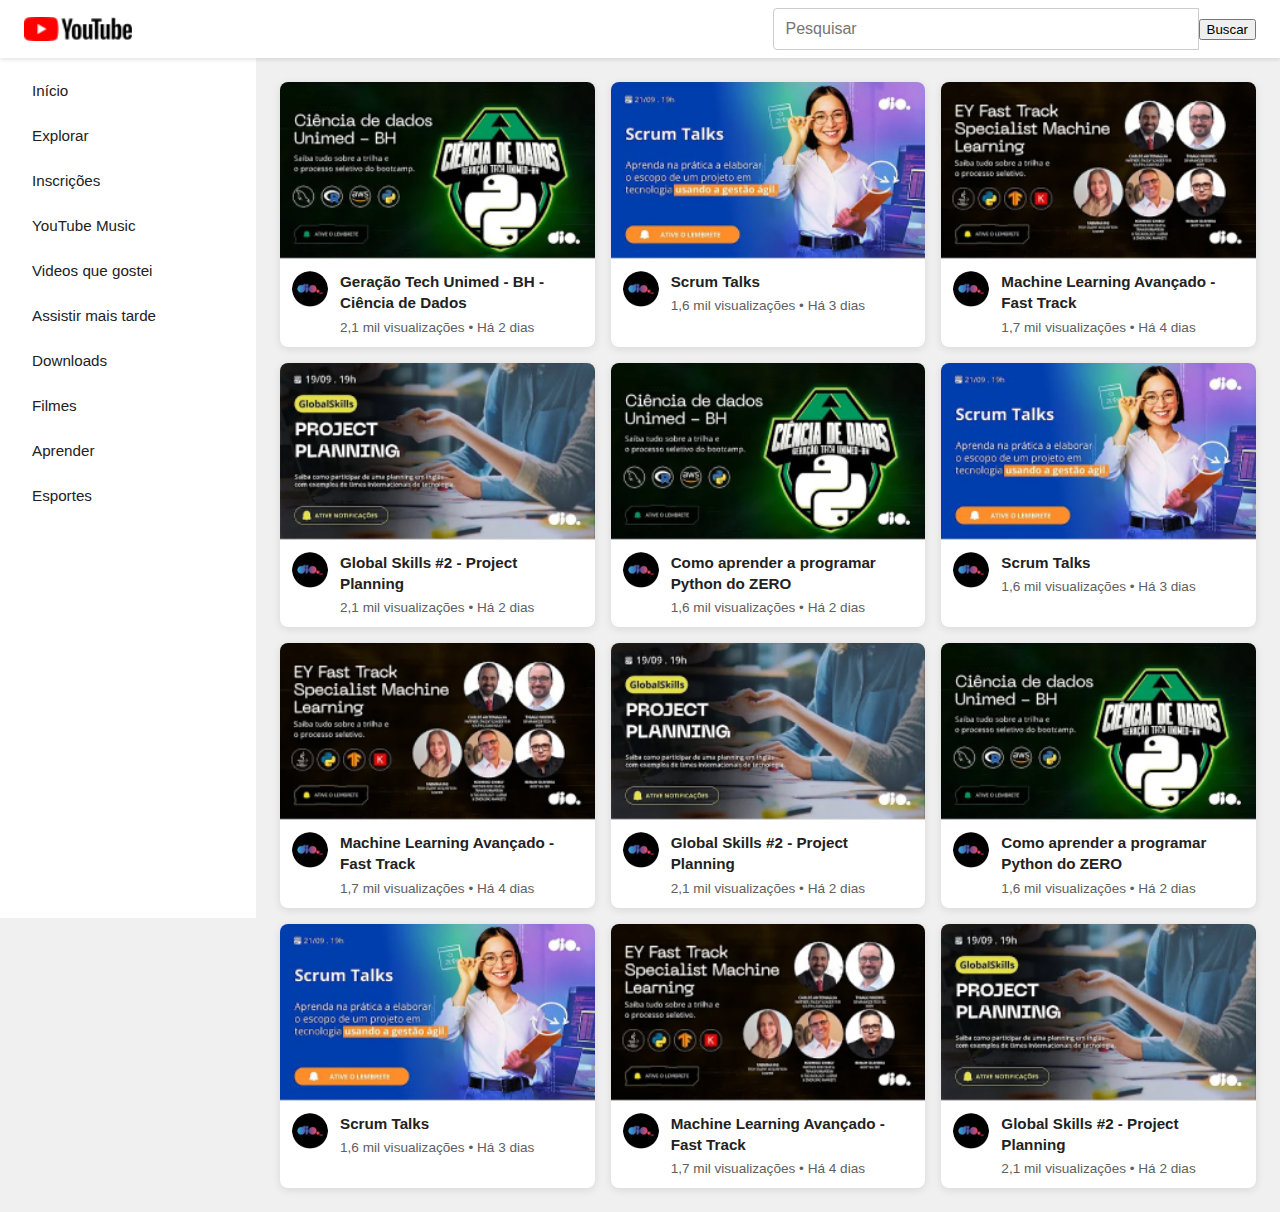
<file: desafio-listagem-youtube/index.html>
<!DOCTYPE html>
<html lang="pt-br">
<head>
  <meta charset="UTF-8">
  <meta name="viewport" content="width=device-width, initial-scale=1.0">
  <link rel="stylesheet" href="css/styles.css">
  <title>Desafio Listagem do YouTube com Grid Layout</title>
</head>
<body>
  <header>
    <div class="logo-menu">
      <img src="images/logo.png" alt="Logo YouTube">
    </div>
    <div class="search-bar">
      <input type="text" placeholder="Pesquisar">
      <button>Buscar</button>
    </div>
  </header>
  <main>
    <div class="main-content">
      <nav class="sidebar">
        <div class="sidebar-item">
          <span><a href="#">Início</a></span>
        </div>
        <div class="sidebar-item">
          <span><a href="#">Explorar</a></span>
        </div>
        <div class="sidebar-item">
          <span><a href="#">Inscrições</a></span>
        </div>
        <div class="sidebar-item">
          <span><a href="#">YouTube Music</a></span>
        </div>
        <div class="sidebar-item">
          <span><a href="#">Videos que gostei</a></span>
        </div>
        <div class="sidebar-item">
          <span><a href="#">Assistir mais tarde</a></span>
        </div>
        <div class="sidebar-item">
          <span><a href="#">Downloads</a></span>
        </div>
        <div class="sidebar-item">
          <span><a href="#">Filmes</a></span>
        </div>
        <div class="sidebar-item">
          <span><a href="#">Aprender</a></span>
        </div>
        <div class="sidebar-item">
          <span><a href="#">Esportes</a></span>
        </div>
      </nav>
      <section class="video-list">
        <div class="video-card">
          <img class="video-thumb" src="images/video-01.png" alt="Vídeo 1">
          <div class="video-info">
            <img class="channel-logo" src="images/dio.png" alt="DIO logo">
            <div class="video-details">
              <h2><a href="#">Geração Tech Unimed - BH - Ciência de Dados</a></h2>
              <p class="video-meta">2,1 mil visualizações • Há 2 dias</p>
            </div>
          </div>
        </div>
        <div class="video-card">
          <img class="video-thumb" src="images/video-02.png" alt="Vídeo 2">
          <div class="video-info">
            <img class="channel-logo" src="images/dio.png" alt="DIO logo">
            <div class="video-details">
              <h2><a href="#">Scrum Talks</a></h2>
              <p class="video-meta">1,6 mil visualizações • Há 3 dias</p>
            </div>
          </div>
        </div>
        <div class="video-card">
          <img class="video-thumb" src="images/video-03.png" alt="Vídeo 3">
          <div class="video-info">
            <img class="channel-logo" src="images/dio.png" alt="DIO logo">
            <div class="video-details">
              <h2><a href="#">Machine Learning Avançado - Fast Track</a></h2>
              <p class="video-meta">1,7 mil visualizações • Há 4 dias</p>
            </div>
          </div>
        </div>
        <div class="video-card">
          <img class="video-thumb" src="images/video-04.png" alt="Vídeo 4">
          <div class="video-info">
            <img class="channel-logo" src="images/dio.png" alt="DIO logo">
            <div class="video-details">
              <h2><a href="#">Global Skills #2 - Project Planning</a></h2>
              <p class="video-meta">2,1 mil visualizações • Há 2 dias</p>
            </div>
          </div>
        </div>
        <div class="video-card">
          <img class="video-thumb" src="images/video-01.png" alt="Vídeo 1">
          <div class="video-info">
            <img class="channel-logo" src="images/dio.png" alt="DIO logo">
            <div class="video-details">
              <h2><a href="#">Como aprender a programar Python do ZERO</a></h2>
              <p class="video-meta">1,6 mil visualizações • Há 2 dias</p>
            </div>
          </div>
        </div>
        <div class="video-card">
          <img class="video-thumb" src="images/video-02.png" alt="Vídeo 2">
          <div class="video-info">
            <img class="channel-logo" src="images/dio.png" alt="DIO logo">
            <div class="video-details">
              <h2><a href="#">Scrum Talks</a></h2>
              <p class="video-meta">1,6 mil visualizações • Há 3 dias</p>
            </div>
          </div>
        </div>
        <div class="video-card">
          <img class="video-thumb" src="images/video-03.png" alt="Vídeo 3">
          <div class="video-info">
            <img class="channel-logo" src="images/dio.png" alt="DIO logo">
            <div class="video-details">
              <h2><a href="#">Machine Learning Avançado - Fast Track</a></h2>
              <p class="video-meta">1,7 mil visualizações • Há 4 dias</p>
            </div>
          </div>
        </div>
        <div class="video-card">
          <img class="video-thumb" src="images/video-04.png" alt="Vídeo 4">
          <div class="video-info">
            <img class="channel-logo" src="images/dio.png" alt="DIO logo">
            <div class="video-details">
              <h2><a href="#">Global Skills #2 - Project Planning</a></h2>
              <p class="video-meta">2,1 mil visualizações • Há 2 dias</p>
            </div>
          </div>
        </div>
        <div class="video-card">
          <img class="video-thumb" src="images/video-01.png" alt="Vídeo 1">
          <div class="video-info">
            <img class="channel-logo" src="images/dio.png" alt="DIO logo">
            <div class="video-details">
              <h2><a href="#">Como aprender a programar Python do ZERO</a></h2>
              <p class="video-meta">1,6 mil visualizações • Há 2 dias</p>
            </div>
          </div>
        </div>
        <div class="video-card">
          <img class="video-thumb" src="images/video-02.png" alt="Vídeo 2">
          <div class="video-info">
            <img class="channel-logo" src="images/dio.png" alt="DIO logo">
            <div class="video-details">
              <h2><a href="#">Scrum Talks</a></h2>
              <p class="video-meta">1,6 mil visualizações • Há 3 dias</p>
            </div>
          </div>
        </div>
        <div class="video-card">
          <img class="video-thumb" src="images/video-03.png" alt="Vídeo 3">
          <div class="video-info">
            <img class="channel-logo" src="images/dio.png" alt="DIO logo">
            <div class="video-details">
              <h2><a href="#">Machine Learning Avançado - Fast Track</a></h2>
              <p class="video-meta">1,7 mil visualizações • Há 4 dias</p>
            </div>
          </div>
        </div>
        <div class="video-card">
          <img class="video-thumb" src="images/video-04.png" alt="Vídeo 4">
          <div class="video-info">
            <img class="channel-logo" src="images/dio.png" alt="DIO logo">
            <div class="video-details">
              <h2><a href="#">Global Skills #2 - Project Planning</a></h2>
              <p class="video-meta">2,1 mil visualizações • Há 2 dias</p>
            </div>
          </div>
        </div>
      </section>
    </div>
  </main>
</body>
</html>
</file>
<file: desafio-listagem-youtube/css/styles.css>
body {
  margin: 0;
  font-family: Arial, sans-serif;
  background: #f0f0f0;
}

header {
  background: #fff;
  display: flex;
  justify-content: space-between;
  align-items: center;
  padding: 8px 24px;
  box-shadow: 0 2px 4px rgba(0, 0, 0, 0.1);
  position: sticky;
  top: 0;
  z-index: 10;
}

.logo-menu {
  display: flex;
  align-items: center;
  gap: 24px;
}

.logo-menu img {
  height: 24px;
}

.search-bar {
  display: flex;
  align-items: center;
}

.search-bar input {
  width: 400px;
  height: 40px;
  border: 1px solid #ccc;
  border-radius: 4px 0 0 4px;
  padding: 0 12px;
  font-size: 1rem;
}

.search Versailles-button {
  height: 40px;
  border: none;
  background: #f8f8f8;
  border-radius: 0 4px 4px 0;
  padding: 0 16px;
  cursor: pointer;
  font-size: 1rem;
  color: #222;
  transition: background 0.2s;
}

.search-bar button:hover {
  background: #e0e0e0;
}

.main-content {
  display: flex;
  width: 100%;
  min-height: calc(100vh - 56px);
}

.sidebar {
  width: 240px;
  min-width: 180px;
  padding: 16px 0 0 16px;
  background: #fff;
  display: flex;
  flex-direction: column;
  gap: 12px;
  position: sticky;
  top: 56px;
  height: calc(100vh - 56px);
  overflow-y: auto;
}

.sidebar-item {
  display: flex;
  align-items: center;
  padding: 8px 16px;
  font-size: 0.95rem;
  border-radius: 8px;
  transition: background 0.2s;
}

.sidebar-item:hover {
  background: #f0f0f0;
}

.sidebar-item a {
  text-decoration: none;
  color: #222;
  font-weight: 500;
}

.video-list {
  flex: 1;
  background: #f0f0f0;
  padding: 24px;
  display: grid;
  grid-template-columns: repeat(auto-fit, minmax(250px, 1fr));
  gap: 16px;
}

.video-card {
  background: #fff;
  border-radius: 8px;
  overflow: hidden;
  box-shadow: 0 2px 8px rgba(0, 0, 0, 0.1);
  display: flex;
  flex-direction: column;
}

.video-thumb {
  width: 100%;
  aspect-ratio: 16/9;
  object-fit: cover;
}

.video-info {
  display: flex;
  align-items: flex-start;
  gap: 12px;
  padding: 12px;
}

.channel-logo {
  width: 36px;
  height: 36px;
  border-radius: 50%;
}

.video-details {
  flex: 1;
}

.video-details h2 {
  font-size: 0.95rem;
  margin: 0 0 6px 0;
  font-weight: 600;
  line-height: 1.4;
}

.video-details a {
  color: #222;
  text-decoration: none;
}

.video-details a:hover {
  color: #065fd4;
}

.video-meta {
  font-size: 0.85rem;
  color: #606060;
  margin: 0;
}

@media (max-width: 768px) {
  .sidebar {
    width: 72px;
    min-width: 72px;
    align-items: center;
    padding-left: 0;
  }

  .sidebar-item span {
    display: none;
  }

  .video-list {
    grid-template-columns: repeat(auto-fit, minmax(200px, 1fr));
  }

  .search-bar input {
    width: 200px;
  }
}
</file>
